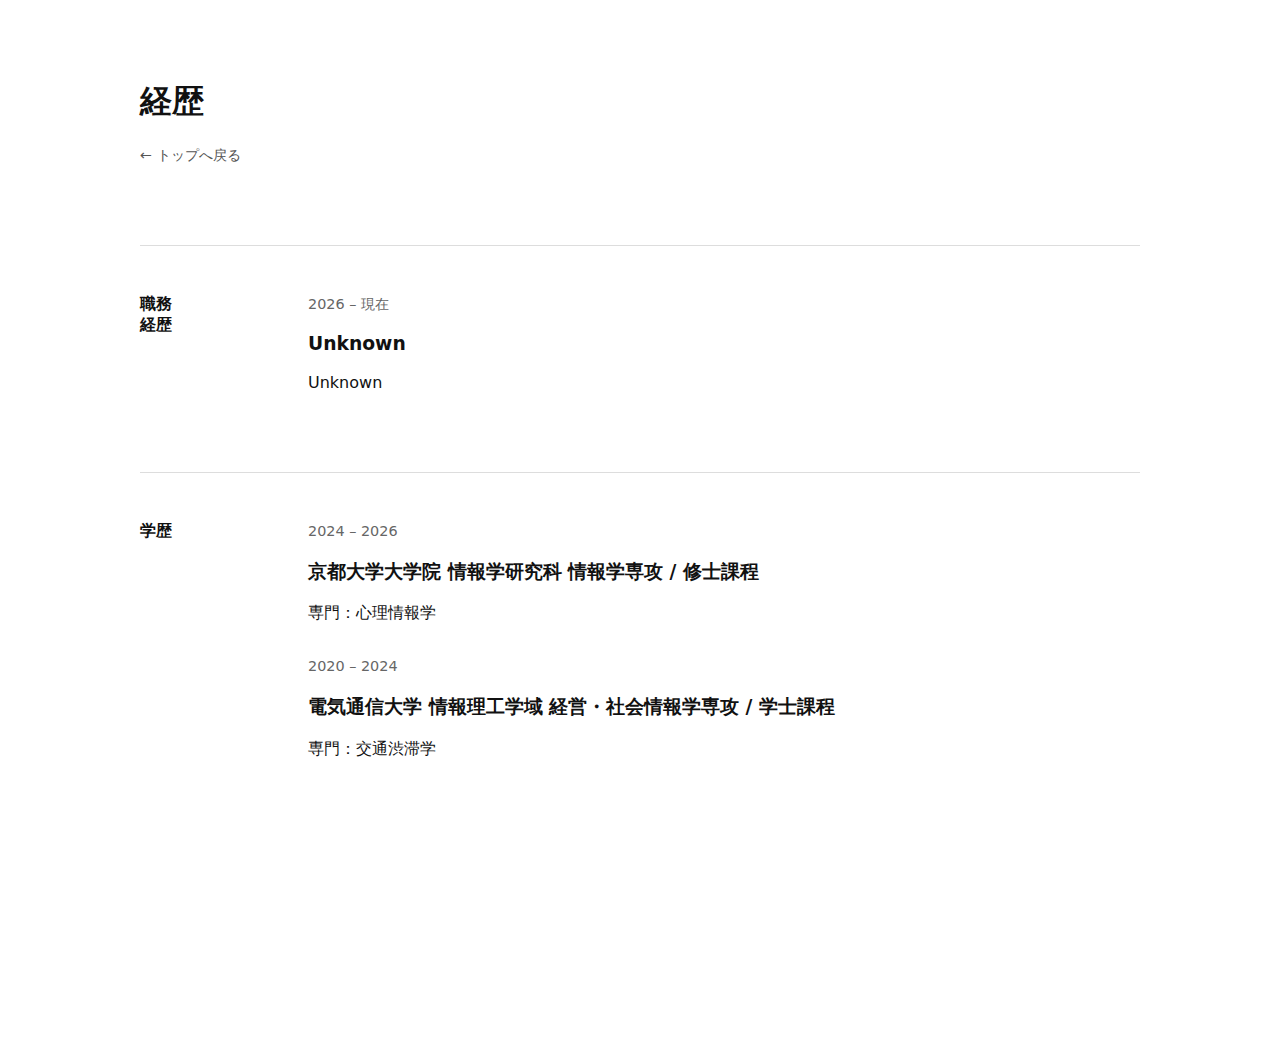
<file: careers/index.html>
<!DOCTYPE html>
<html lang="ja">
<head>
  <meta charset="UTF-8" />
  <title>経歴 | Your Name</title>
  <link rel="stylesheet" href="../style.css" />
  <link rel="stylesheet" href="career.css" />
</head>
<body>

<main class="career-page">

  <header class="page-header fade-up">
    <h1>経歴</h1>
    <a href="../" class="back-link">← トップへ戻る</a>
  </header>

  <!-- 職務経歴 -->
  <section class="career-block fade-up">
    <div class="career-label">職務<br>経歴</div>
    <div class="career-list">
      <div class="career-item">
        <span class="career-year">2026 – 現在</span>
        <h3>Unknown</h3>
        <p>Unknown</p>
      </div>
    </div>
  </section>

  <!-- 学歴 -->
  <section class="career-block fade-up">
    <div class="career-label">学歴</div>
    <div class="career-list">
      <div class="career-item">
        <span class="career-year">2024 – 2026</span>
        <h3>京都大学大学院 情報学研究科 情報学専攻 / 修士課程</h3>
        <p>専門：心理情報学
        </p>
      </div>
      <div class="career-item">
        <span class="career-year">2020 – 2024</span>
        <h3>電気通信大学 情報理工学域 経営・社会情報学専攻 / 学士課程</h3>
        <p>専門：交通渋滞学
        </p>
      </div>
    </div>
  </section>

  <!-- スキル -->
  <section class="career-block fade-up">
    <div class="career-label">活かせる<br>知識・スキル</div>
    <div class="career-list skills">
      <span>Python</span>
      <span>JavaScript</span>
      <span>React</span>
      <span>統計解析</span>
    </div>
  </section>

</main>

<script src="../script.js"></script>
</body>
</html>
</file>
<file: style.css>
/* ===== base ===== */
body {
  margin: 0;
  font-family: system-ui, sans-serif;
  background: #fff;
  color: #111;
}

main {
  min-height: 100vh;
}

/* ===== layout ===== */
.hero {
  display: flex;
  align-items: center;
  justify-content: center;
  gap: 80px;
  padding: 80px 40px;
}

.hero-image img {
  width: 360px;
  height: 360px;
  border-radius: 50%;
  object-fit: cover;
}

/* ===== text ===== */
.hero-content {
  max-width: 420px;
}

.hero-content h1 {
  font-size: 3rem;
  margin-bottom: 24px;
}

.hero-content h2 {
  font-size: 1.2rem;
  margin-bottom: 8px;
}

.hero-content p {
  line-height: 1.7;
  margin-bottom: 40px;
}

/* ===== circle buttons ===== */
.circle-links {
  display: flex;
  gap: 24px;
}

.circle {
  width: 120px;
  height: 120px;
  border-radius: 50%;
  display: flex;
  align-items: center;
  justify-content: center;
  font-weight: bold;
  text-decoration: none;
  color: #000;
  transition: transform 0.3s ease, box-shadow 0.3s ease;
}

.circle:hover {
  transform: translateY(-6px);
  box-shadow: 0 10px 20px rgba(0,0,0,0.15);
}

/* colors */
.yellow { background: #21e787; }
.red    { background: #3a6fb1; }
.blue   { background: #7f2fbc; }

/* ===== fade up animation ===== */
.fade-up {
  opacity: 0;
  transform: translateY(40px);
  transition: opacity 0.8s ease, transform 0.8s ease;
}

.fade-up.is-visible {
  opacity: 1;
  transform: translateY(0);
}
</file>
<file: careers/career.css>
.career-page {
  max-width: 1000px;
  margin: 80px auto;
  padding: 0 24px;
}

/* header */
.page-header {
  margin-bottom: 80px;
}

.back-link {
  font-size: 0.9rem;
  color: #555;
  text-decoration: none;
}

/* blocks */
.career-block {
  display: grid;
  grid-template-columns: 120px 1fr;
  gap: 48px;
  padding: 48px 0;
  border-top: 1px solid #ddd;
}

.career-label {
  font-weight: bold;
}

/* items */
.career-item {
  margin-bottom: 32px;
}

.career-year {
  font-size: 0.9rem;
  color: #666;
}

/* skills */
.skills {
  display: flex;
  flex-wrap: wrap;
  gap: 12px;
}

.skills span {
  border: 1px solid #ccc;
  padding: 6px 14px;
  border-radius: 999px;
  font-size: 0.9rem;
}
</file>
